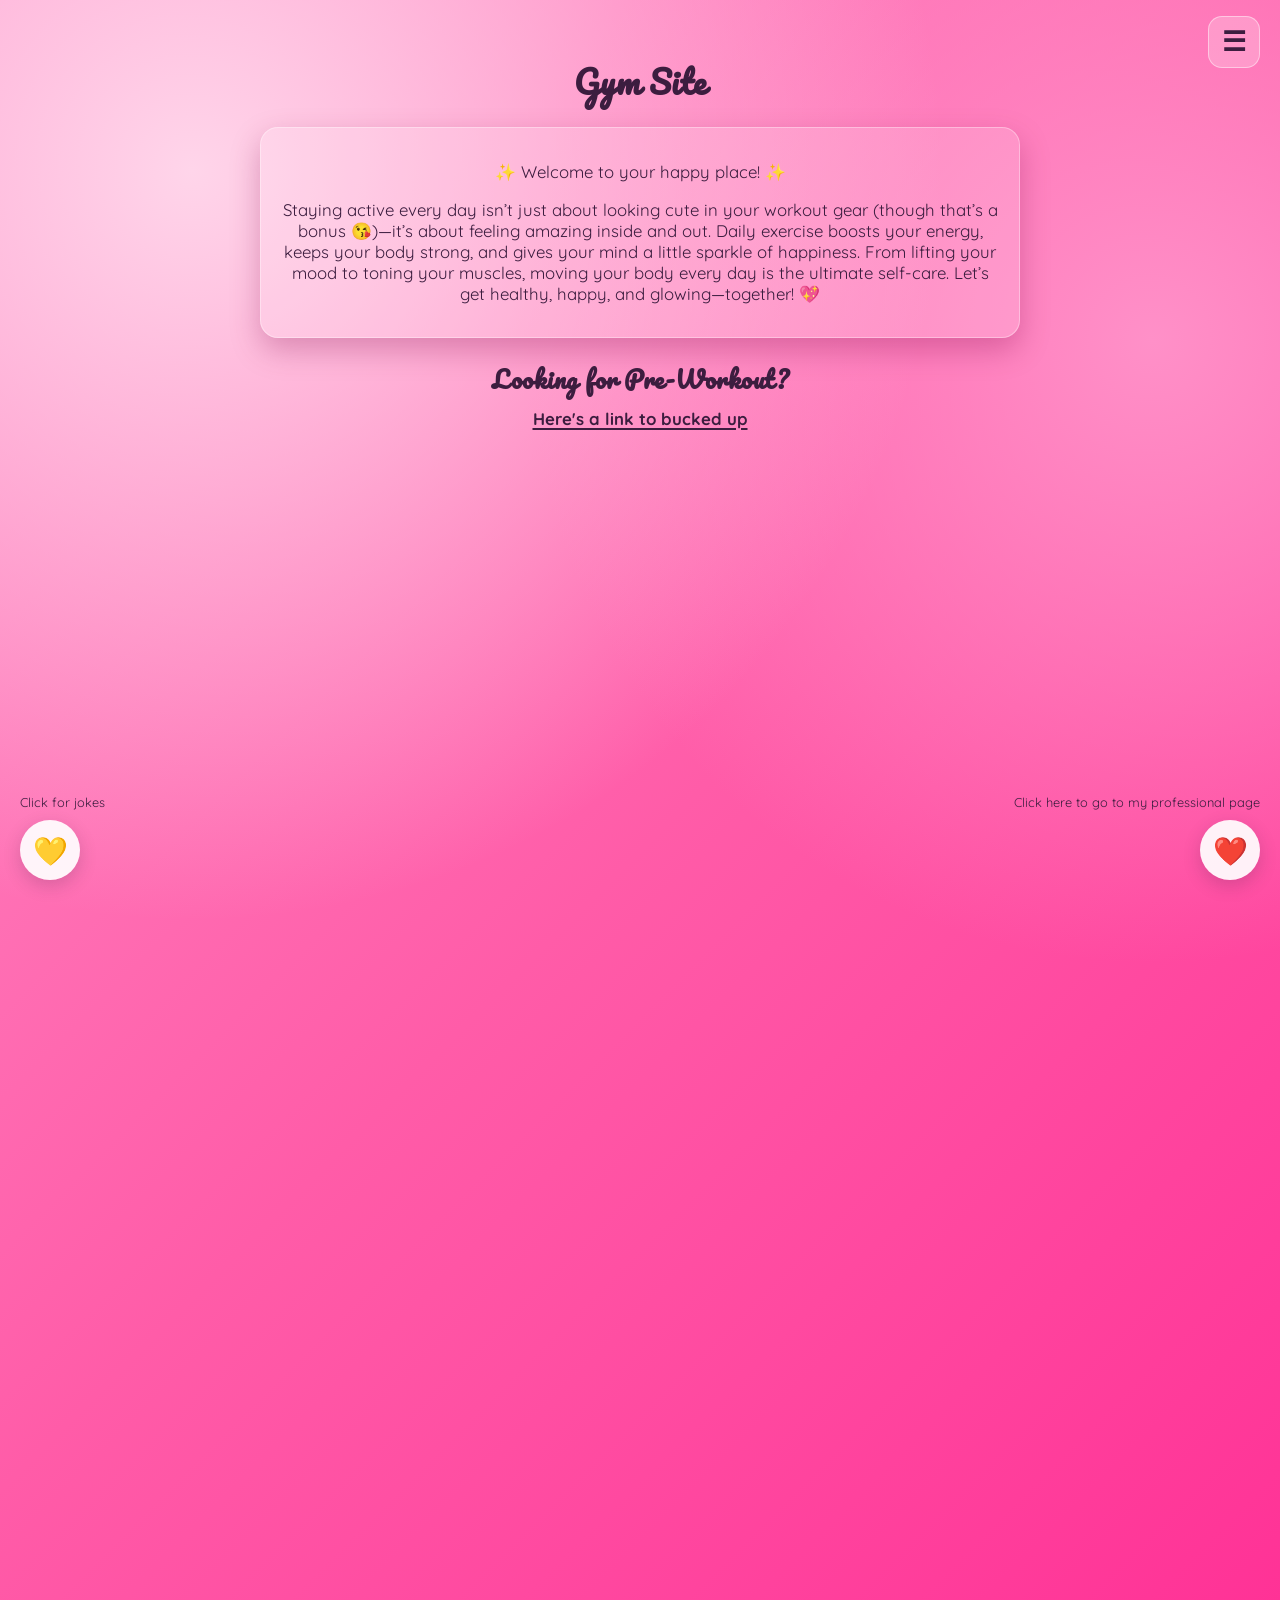
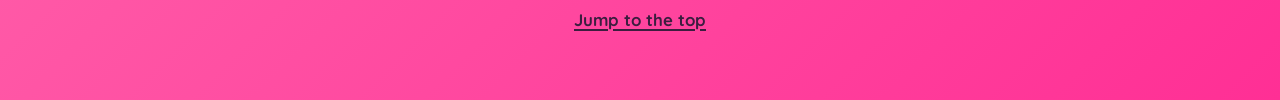
<file: Halle'sfolder/index.html>
<!DOCTYPE html>
<html lang="en">
<head>
    <meta charset="UTF-8">
    <meta name="viewport" content="width=device-width, initial-scale=1.0">
    <title>Halle's Site</title>
    <link rel="preconnect" href="https://fonts.googleapis.com">
    <link rel="preconnect" href="https://fonts.gstatic.com" crossorigin>
    <link href="https://fonts.googleapis.com/css2?family=Pacifico&family=Quicksand:wght@500;700&display=swap" rel="stylesheet">
    <style>
        :root {
            --pink-1: #ff8ec7;
            --pink-2: #ff5ca8;
            --pink-3: #ff2f95;
            --light-text: #3c1d3f;
            --soft-card: rgba(255, 255, 255, 0.14);
        }

        * {
            box-sizing: border-box;
        }

        body {
            margin: 0;
            min-height: 100vh;
            padding: 32px 20px 70px;
            font-family: "Quicksand", sans-serif;
            color: var(--light-text);
            text-align: center;
            background:
                radial-gradient(circle at 15% 10%, #ffd5ea 0%, transparent 40%),
                radial-gradient(circle at 90% 20%, #ff90c8 0%, transparent 35%),
                linear-gradient(135deg, var(--pink-1), var(--pink-2), var(--pink-3));
        }

        h1, h2 {
            margin-bottom: 8px;
            font-family: "Pacifico", cursive;
            letter-spacing: 0.5px;
        }

        p, li, a {
            font-size: 1.05rem;
        }

        ul {
            background: var(--soft-card);
            border: 1px solid rgba(255, 255, 255, 0.35);
            border-radius: 16px;
            padding: 16px 4px;
            max-width: 340px;
            backdrop-filter: blur(4px);
            list-style: none;
            padding-left: 0;
        }

        a {
            color: var(--light-text);
            font-weight: 700;
            text-decoration-thickness: 2px;
            text-underline-offset: 3px;
        }

        .intro-message {
            max-width: 760px;
            background: rgba(255, 255, 255, 0.16);
            border: 1px solid rgba(255, 255, 255, 0.35);
            border-radius: 18px;
            padding: 16px 18px;
            box-shadow: 0 12px 30px rgba(124, 0, 67, 0.28);
            margin: 18px auto 12px;
        }

        .site-tabs {
            margin: 0;
            display: flex;
            justify-content: flex-end;
            position: fixed;
            top: 16px;
            right: 20px;
            z-index: 100;
        }

        .menu-toggle {
            position: relative;
            display: inline-block;
            text-align: left;
        }

        .menu-toggle summary {
            list-style: none;
            cursor: pointer;
            display: inline-flex;
            align-items: center;
            justify-content: center;
            width: 52px;
            height: 52px;
            border-radius: 14px;
            border: 1px solid rgba(255, 255, 255, 0.45);
            background: rgba(255, 255, 255, 0.24);
            color: var(--light-text);
            font-size: 1.7rem;
            font-weight: 700;
            line-height: 1;
        }

        .menu-toggle summary::-webkit-details-marker {
            display: none;
        }

        .menu-links {
            position: absolute;
            top: 58px;
            right: 0;
            min-width: 270px;
            background: rgba(255, 255, 255, 0.26);
            border: 1px solid rgba(255, 255, 255, 0.48);
            border-radius: 14px;
            padding: 10px;
            box-shadow: 0 12px 24px rgba(90, 17, 61, 0.22);
            z-index: 20;
        }

        .menu-links a {
            display: block;
            text-decoration: none;
            color: var(--light-text);
            font-weight: 700;
            padding: 8px 10px;
            border-radius: 10px;
        }

        .menu-links a:hover {
            background: rgba(255, 255, 255, 0.35);
        }

        .menu-toggle[open] summary {
            background: rgba(255, 255, 255, 0.88);
        }

        .menu-toggle[open] .menu-links {
            background: rgba(255, 255, 255, 0.92);
            border: 1px solid rgba(255, 255, 255, 0.95);
        }

        .heart-icon {
            display: inline-flex;
            align-items: center;
            justify-content: center;
            width: 60px;
            height: 60px;
            border-radius: 50%;
            background: rgba(255, 255, 255, 0.92);
            text-decoration: none;
            font-size: 28px;
            box-shadow: 0 6px 18px rgba(60, 29, 63, 0.2);
            transition: transform 0.3s ease, box-shadow 0.3s ease;
            position: fixed;
            bottom: 20px;
            right: 20px;
            z-index: 50;
        }

        .heart-icon:hover {
            transform: scale(1.1);
            box-shadow: 0 8px 24px rgba(60, 29, 63, 0.3);
        }

        .heart-label {
            position: fixed;
            bottom: 90px;
            right: 20px;
            font-size: 0.8rem;
            color: var(--light-text);
            text-align: center;
            z-index: 50;
            white-space: nowrap;
        }

        .jokes-icon {
            display: inline-flex;
            align-items: center;
            justify-content: center;
            width: 60px;
            height: 60px;
            border-radius: 50%;
            background: rgba(255, 255, 255, 0.92);
            text-decoration: none;
            font-size: 28px;
            box-shadow: 0 6px 18px rgba(60, 29, 63, 0.2);
            transition: transform 0.3s ease, box-shadow 0.3s ease;
            position: fixed;
            bottom: 20px;
            left: 20px;
            z-index: 50;
        }

        .jokes-icon:hover {
            transform: scale(1.1);
            box-shadow: 0 8px 24px rgba(60, 29, 63, 0.3);
        }

        .jokes-label {
            position: fixed;
            bottom: 90px;
            left: 20px;
            font-size: 0.8rem;
            color: var(--light-text);
            text-align: center;
            z-index: 50;
            white-space: nowrap;
        }
    </style>
</head>
<body>
    <nav class="site-tabs">
        <details class="menu-toggle">
            <summary aria-label="Open site navigation menu">☰</summary>
            <div class="menu-links">
                <a href="index.html">Home</a>
                <a href="Html/gym-excercises.html">Gym Excercises</a>
                <a href="Html/yoga.html">Yoga</a>
                <a href="Html/pilates.html">Pilates</a>
                <a href="Html/cute-fits.html">Cute Fits</a>
                <a href="Html/gym-workout-performance.html">Gym Workout Performance</a>
                <a href="Html/abs.html">ABS</a>
            </div>
        </details>
    </nav>
    <h1 id="top">Gym Site</h1>  
    <div class="intro-message">
        <p>✨ Welcome to your happy place! ✨</p>
        <p>Staying active every day isn’t just about looking cute in your workout gear (though that’s a bonus 😘)—it’s about feeling amazing inside and out. Daily exercise boosts your energy, keeps your body strong, and gives your mind a little sparkle of happiness. From lifting your mood to toning your muscles, moving your body every day is the ultimate self-care. Let’s get healthy, happy, and glowing—together! 💖</p>
    </div>

    <h2>Looking for Pre-Workout?</h2>
    <a href="https://www.buckedup.com/?utm_medium=brandedsearch&utm_source=googlegg&utm_campaign={campaign}&utm_content=698887964347&utm_term=bucked%20up&utm_adgroup={adgroup}&utm_device=c&gad_source=1&gad_campaignid=21263608791&gbraid=0AAAAADRJ3TA3FaByp5SIoZ9CopCgRidGy&gclid=Cj0KCQjwp7jOBhDGARIsABe7C4eYGg5DM2eAwdWWeupbgQDW_vSXsNQto-YojsaIdXMjczufSThk3U4aAuCQEALw_wcB">Here's a link to bucked up</a>

    <br><br><br><br><br><br>    <br><br><br><br><br><br>
    <br><br><br><br><br><br>
    <br><br><br><br><br><br>
    <br><br><br><br><br><br>
    <br><br><br><br><br><br>
    <br><br><br><br><br><br>
    <br><br><br><br><br><br>
    <br><br><br><br><br><br>
    <br><br><br><br><br><br>

    <a href="#top" >Jump to the top</a>
    
    <div class="heart-label">Click here to go to my professional page</div>
    <a href="Html/ResumeSite.html" class="heart-icon">❤️</a>
    
    <div class="jokes-label">Click for jokes</div>
    <a href="Html/fashion.html" class="jokes-icon">💛</a>

</body>
</html>
</file>
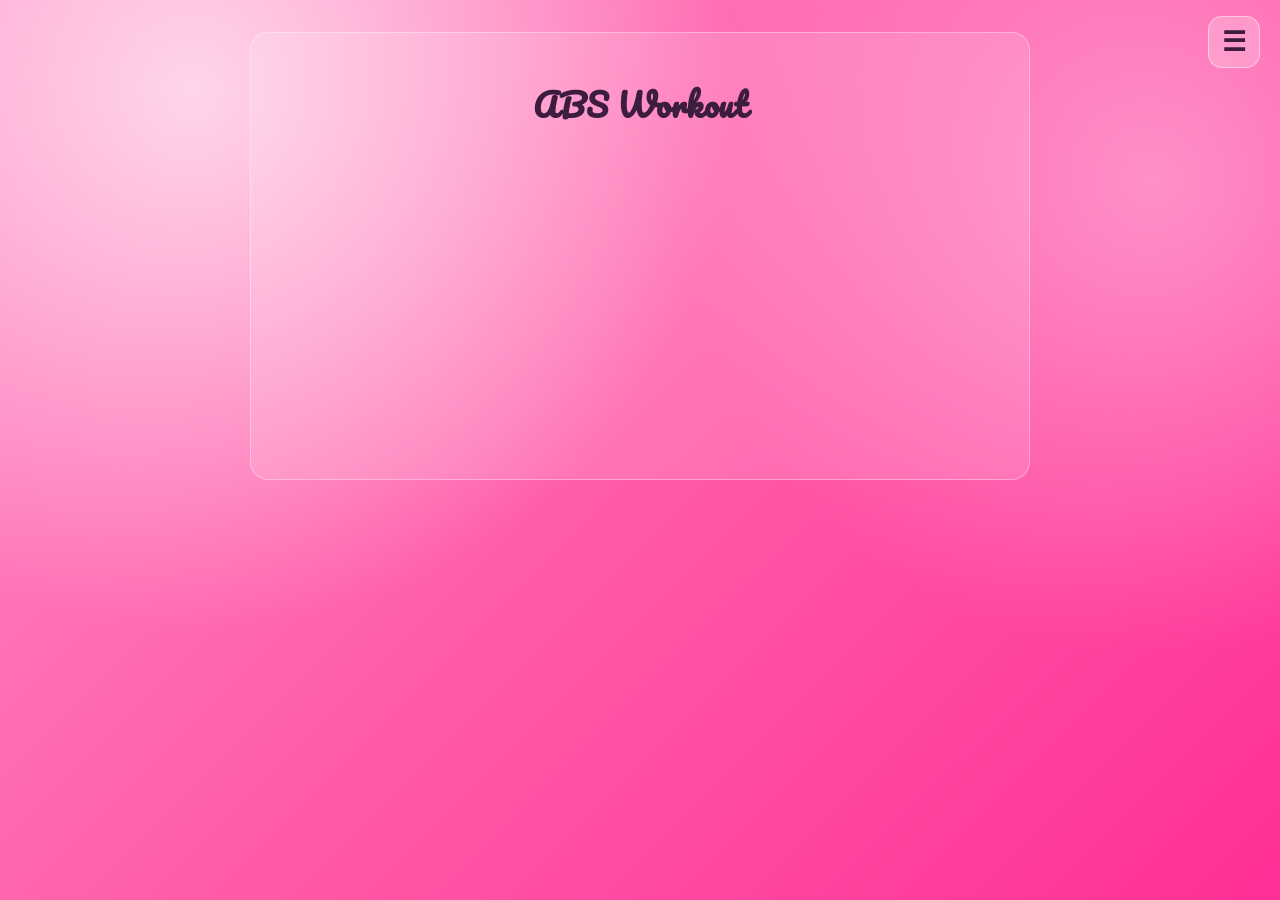
<file: Halle'sfolder/html/abs.html>
<!DOCTYPE html>
<html lang="en">
<head>
    <meta charset="UTF-8">
    <meta name="viewport" content="width=device-width, initial-scale=1.0">
    <title>ABS</title>
    <link rel="preconnect" href="https://fonts.googleapis.com">
    <link rel="preconnect" href="https://fonts.gstatic.com" crossorigin>
    <link href="https://fonts.googleapis.com/css2?family=Pacifico&family=Quicksand:wght@500;700&display=swap" rel="stylesheet">
    <style>
        :root {
            --pink-1: #ff8ec7;
            --pink-2: #ff5ca8;
            --pink-3: #ff2f95;
            --light-text: #3c1d3f;
            --soft-card: rgba(255, 255, 255, 0.14);
        }

        * {
            box-sizing: border-box;
        }

        body {
            margin: 0;
            min-height: 100vh;
            padding: 32px 20px 70px;
            font-family: "Quicksand", sans-serif;
            color: var(--light-text);
            text-align: center;
            background:
                radial-gradient(circle at 15% 10%, #ffd5ea 0%, transparent 40%),
                radial-gradient(circle at 90% 20%, #ff90c8 0%, transparent 35%),
                linear-gradient(135deg, var(--pink-1), var(--pink-2), var(--pink-3));
        }

        h1, h2 {
            margin-bottom: 8px;
            font-family: "Pacifico", cursive;
            letter-spacing: 0.5px;
        }

        h1 {
            font-size: 2rem;
        }

        h2 {
            font-size: 1.35rem;
        }

        p, a {
            font-size: 1rem;
        }

        li {
            font-size: 0.92rem;
            margin-bottom: 8px;
        }

        .site-tabs {
            margin: 0;
            display: flex;
            justify-content: flex-end;
            position: fixed;
            top: 16px;
            right: 20px;
            z-index: 100;
        }

        .menu-toggle {
            position: relative;
            display: inline-block;
            text-align: left;
        }

        .menu-toggle summary {
            list-style: none;
            cursor: pointer;
            display: inline-flex;
            align-items: center;
            justify-content: center;
            width: 52px;
            height: 52px;
            border-radius: 14px;
            border: 1px solid rgba(255, 255, 255, 0.45);
            background: rgba(255, 255, 255, 0.24);
            color: var(--light-text);
            font-size: 1.7rem;
            font-weight: 700;
            line-height: 1;
        }

        .menu-toggle summary::-webkit-details-marker {
            display: none;
        }

        .menu-links {
            position: absolute;
            top: 58px;
            right: 0;
            min-width: 270px;
            background: rgba(255, 255, 255, 0.26);
            border: 1px solid rgba(255, 255, 255, 0.48);
            border-radius: 14px;
            padding: 10px;
            box-shadow: 0 12px 24px rgba(90, 17, 61, 0.22);
            z-index: 20;
        }

        .menu-links a {
            display: block;
            text-decoration: none;
            color: var(--light-text);
            font-weight: 700;
            padding: 8px 10px;
            border-radius: 10px;
        }

        .menu-links a:hover {
            background: rgba(255, 255, 255, 0.35);
        }

        .menu-toggle[open] summary {
            background: rgba(255, 255, 255, 0.88);
        }

        .menu-toggle[open] .menu-links {
            background: rgba(255, 255, 255, 0.92);
            border: 1px solid rgba(255, 255, 255, 0.95);
        }

        .workout-section {
            max-width: 780px;
            background: var(--soft-card);
            border: 1px solid rgba(255, 255, 255, 0.35);
            border-radius: 18px;
            padding: 16px 20px;
            margin: 0 auto 14px;
            backdrop-filter: blur(4px);
        }

        ul {
            margin: 10px 0 0;
            padding-left: 0;
            list-style: none;
        }
    </style>
</head>
<body>
    <nav class="site-tabs">
        <details class="menu-toggle">
            <summary aria-label="Open site navigation menu">☰</summary>
            <div class="menu-links">
                <a href="../index.html">Home</a>
                <a href="gym-excercises.html">Gym Excercises</a>
                <a href="yoga.html">Yoga</a>
                <a href="pilates.html">Pilates</a>
                <a href="cute-fits.html">Cute Fits</a>
                <a href="gym-workout-performance.html">Gym Workout Performance</a>
                <a href="abs.html">ABS</a>
            </div>
        </details>
    </nav>

    <section class="workout-section">
        <h1>ABS Workout</h1>

        <div class="video-embed" style="margin-top:16px; display:flex; justify-content:center;">
            <iframe width="100%" style="max-width:560px;height:315px;" src="https://www.youtube.com/embed/f2HbWMSV9Go?si=IkXuq6EyPMnEHutg" title="YouTube video player" frameborder="0" allow="accelerometer; autoplay; clipboard-write; encrypted-media; gyroscope; picture-in-picture; web-share" referrerpolicy="strict-origin-when-cross-origin" allowfullscreen></iframe>
        </div>
    </section>
</body>
</html>
</file>
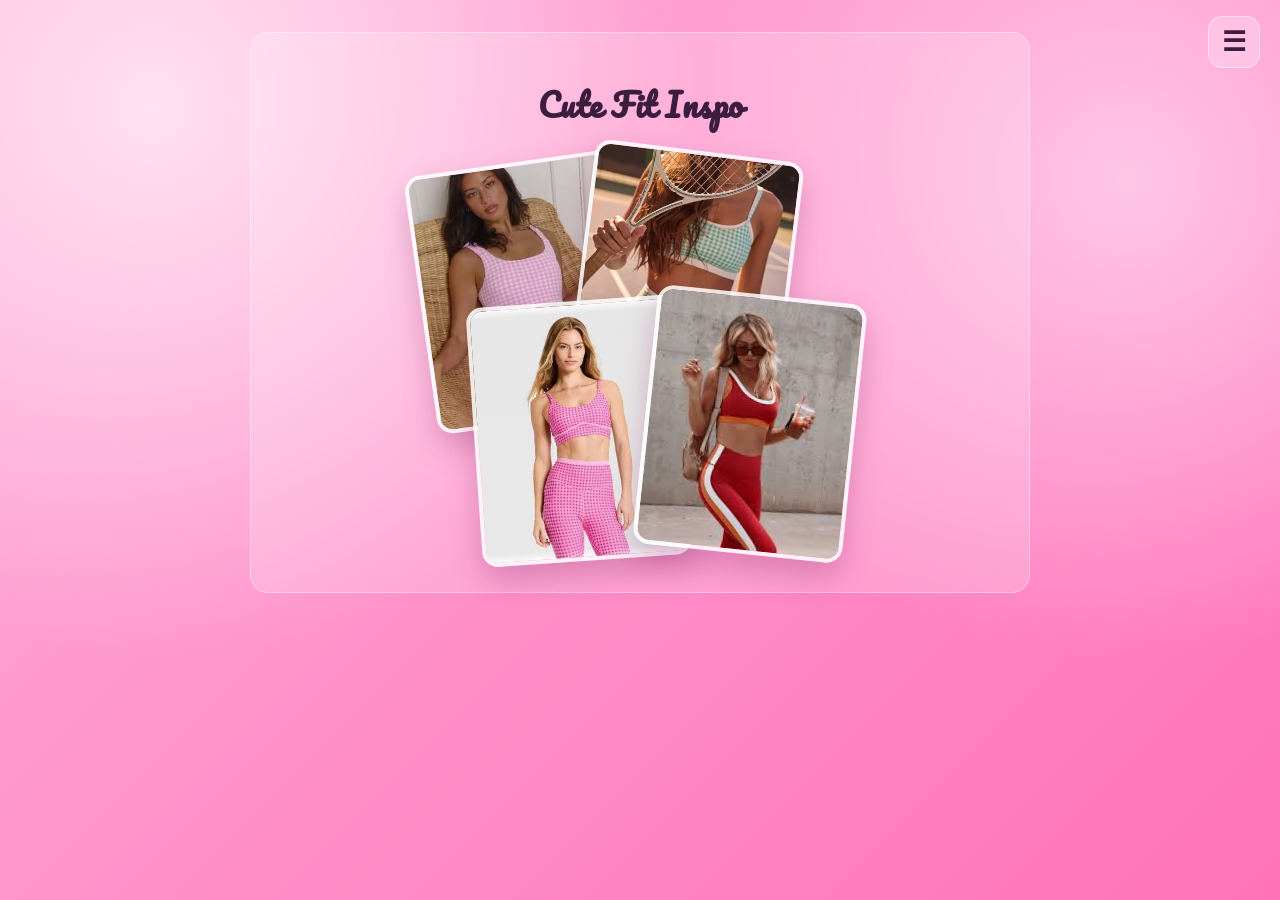
<file: Halle'sfolder/html/cute-fits.html>
<!DOCTYPE html>
<html lang="en">
<head>
    <meta charset="UTF-8">
    <meta name="viewport" content="width=device-width, initial-scale=1.0">
    <title>Cute Fits</title>
    <link rel="preconnect" href="https://fonts.googleapis.com">
    <link rel="preconnect" href="https://fonts.gstatic.com" crossorigin>
    <link href="https://fonts.googleapis.com/css2?family=Pacifico&family=Quicksand:wght@500;700&display=swap" rel="stylesheet">
    <style>
        :root {
            --pink-1: #ffb0da;
            --pink-2: #ff8fc9;
            --pink-3: #ff72ba;
            --light-text: #3c1d3f;
            --soft-card: rgba(255, 255, 255, 0.2);
        }

        * {
            box-sizing: border-box;
        }

        body {
            margin: 0;
            min-height: 100vh;
            padding: 32px 20px 70px;
            font-family: "Quicksand", sans-serif;
            color: var(--light-text);
            text-align: center;
            background:
                radial-gradient(circle at 12% 12%, #ffe1f1 0%, transparent 40%),
                radial-gradient(circle at 88% 20%, #ffc6e6 0%, transparent 36%),
                linear-gradient(135deg, var(--pink-1), var(--pink-2), var(--pink-3));
        }

        h1, h2 {
            margin-bottom: 8px;
            font-family: "Pacifico", cursive;
            letter-spacing: 0.5px;
        }

        h1 {
            font-size: 2rem;
        }

        p, a {
            font-size: 1rem;
        }

        .site-tabs {
            margin: 0;
            display: flex;
            justify-content: flex-end;
            position: fixed;
            top: 16px;
            right: 20px;
            z-index: 100;
        }

        .menu-toggle {
            position: relative;
            display: inline-block;
            text-align: left;
        }

        .menu-toggle summary {
            list-style: none;
            cursor: pointer;
            display: inline-flex;
            align-items: center;
            justify-content: center;
            width: 52px;
            height: 52px;
            border-radius: 14px;
            border: 1px solid rgba(255, 255, 255, 0.45);
            background: rgba(255, 255, 255, 0.24);
            color: var(--light-text);
            font-size: 1.7rem;
            font-weight: 700;
            line-height: 1;
        }

        .menu-toggle summary::-webkit-details-marker {
            display: none;
        }

        .menu-links {
            position: absolute;
            top: 58px;
            right: 0;
            min-width: 270px;
            background: rgba(255, 255, 255, 0.26);
            border: 1px solid rgba(255, 255, 255, 0.48);
            border-radius: 14px;
            padding: 10px;
            box-shadow: 0 12px 24px rgba(90, 17, 61, 0.22);
            z-index: 20;
        }

        .menu-links a {
            display: block;
            text-decoration: none;
            color: var(--light-text);
            font-weight: 700;
            padding: 8px 10px;
            border-radius: 10px;
        }

        .menu-links a:hover {
            background: rgba(255, 255, 255, 0.35);
        }

        .menu-toggle[open] summary {
            background: rgba(255, 255, 255, 0.88);
        }

        .menu-toggle[open] .menu-links {
            background: rgba(255, 255, 255, 0.92);
            border: 1px solid rgba(255, 255, 255, 0.95);
        }

        .content-card {
            max-width: 780px;
            background: var(--soft-card);
            border: 1px solid rgba(255, 255, 255, 0.36);
            border-radius: 18px;
            padding: 16px 20px;
            margin: 0 auto;
            backdrop-filter: blur(4px);
        }

        .fit-stack {
            position: relative;
            width: 500px;
            height: 430px;
            margin: 14px auto 0;
        }

        .fit-stack img {
            position: absolute;
            width: 210px;
            height: 260px;
            object-fit: cover;
            border-radius: 16px;
            border: 4px solid rgba(255, 255, 255, 0.85);
            box-shadow: 0 14px 30px rgba(126, 35, 95, 0.28);
            transition: transform 0.2s ease;
        }

        .fit-stack img:hover {
            transform: scale(1.03);
            z-index: 10;
        }

        .fit-1 {
            left: 30px;
            top: 16px;
            transform: rotate(-8deg);
        }

        .fit-2 {
            left: 190px;
            top: 4px;
            transform: rotate(7deg);
        }

        .fit-3 {
            left: 84px;
            top: 155px;
            transform: rotate(-4deg);
        }

        .fit-4 {
            left: 255px;
            top: 148px;
            transform: rotate(6deg);
        }

        @media (max-width: 760px) {
            .fit-stack {
                width: auto;
                height: auto;
                display: grid;
                grid-template-columns: repeat(2, minmax(120px, 1fr));
                gap: 12px;
            }

            .fit-stack img {
                position: static;
                width: 100%;
                height: 190px;
                transform: none;
            }
        }
    </style>
</head>
<body>
    <nav class="site-tabs">
        <details class="menu-toggle">
            <summary aria-label="Open site navigation menu">☰</summary>
            <div class="menu-links">
                <a href="../index.html">Home</a>
                <a href="gym-excercises.html">Gym Excercises</a>
                <a href="yoga.html">Yoga</a>
                <a href="pilates.html">Pilates</a>
                <a href="cute-fits.html">Cute Fits</a>
                <a href="gym-workout-performance.html">Gym Workout Performance</a>
                <a href="abs.html">ABS</a>
            </div>
        </details>
    </nav>

    <section class="content-card">
        <h1>Cute Fit Inspo</h1>
        <div class="fit-stack">
            <img class="fit-1" src="../assets/img/cute-fit-1.avif" alt="Green gingham tennis workout set">
            <img class="fit-2" src="../assets/img/cute-fit-2.webp" alt="Pink gingham workout set">
            <img class="fit-3" src="../assets/img/cute-fit-3.webp" alt="Red sporty striped workout look">
            <img class="fit-4" src="../assets/img/cute-fit-4.jpeg" alt="Extra cute activewear inspiration">
        </div>
    </section>
</body>
</html>
</file>
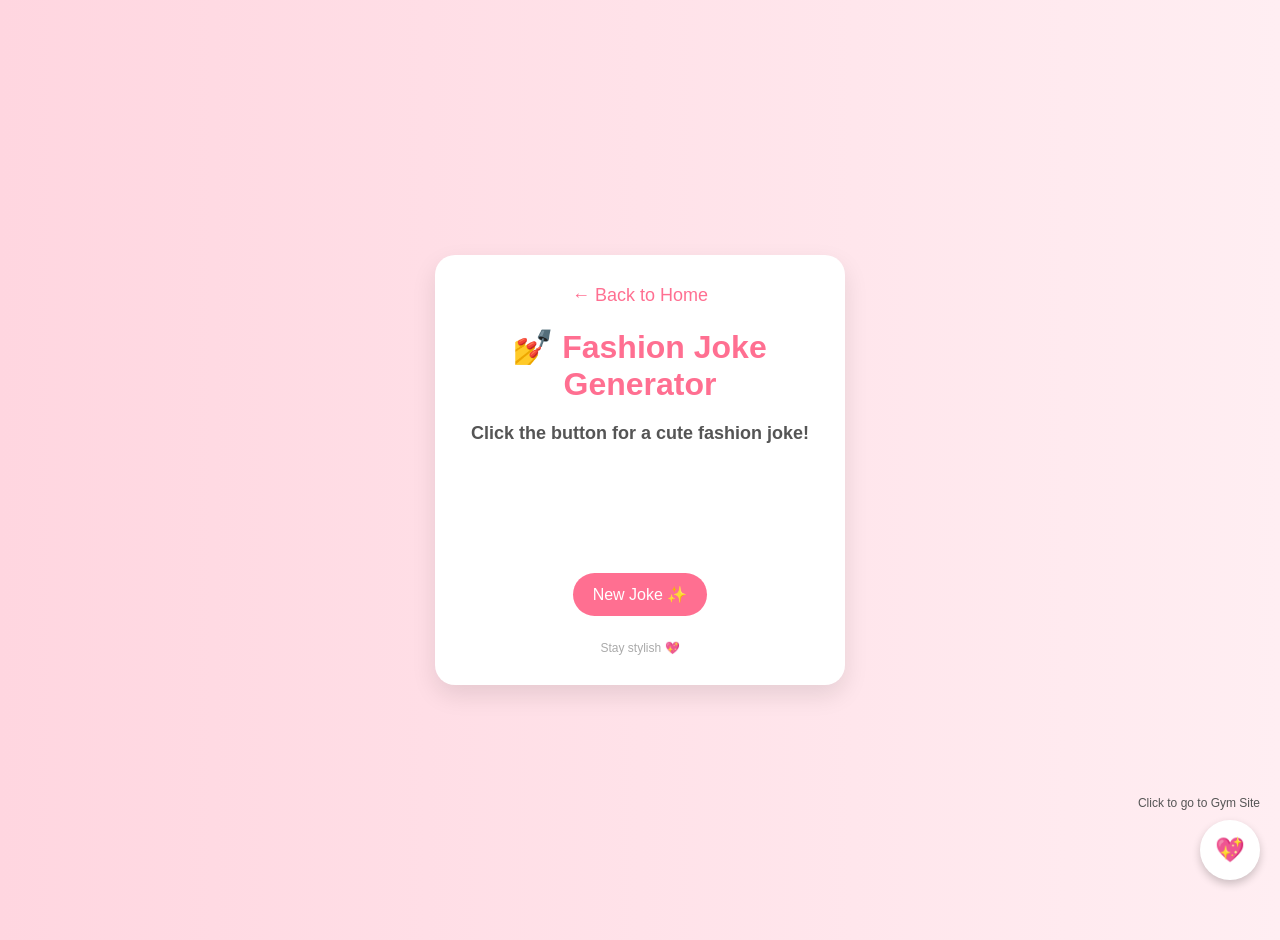
<file: Halle'sfolder/html/fashion.html>
<!DOCTYPE html>
<html lang="en">
<head>
  <meta charset="UTF-8">
  <title>Fashion Joke Generator 💅</title>
  <style>
    body {
      font-family: 'Segoe UI', sans-serif;
      background: linear-gradient(to right, #ffd6e0, #ffeef2);
      display: flex;
      justify-content: center;
      align-items: center;
      height: 100vh;
      margin: 0;
      padding: 20px;
    }

    .container {
      background: white;
      padding: 30px;
      border-radius: 20px;
      box-shadow: 0 10px 25px rgba(0,0,0,0.1);
      text-align: center;
      width: 350px;
    }

    h1 {
      color: #ff6f91;
      margin-bottom: 15px;
    }

    #setup {
      font-size: 18px;
      color: #555;
      margin: 20px 0;
      min-height: 60px;
      font-weight: 600;
    }

    #punchline {
      font-size: 18px;
      color: #ff6f91;
      margin: 20px 0;
      min-height: 40px;
      font-weight: 700;
      opacity: 0;
      transition: opacity 1s ease-in;
    }

    #punchline.show {
      opacity: 1;
    }

    button {
      background-color: #ff6f91;
      color: white;
      border: none;
      padding: 12px 20px;
      border-radius: 25px;
      cursor: pointer;
      font-size: 16px;
      transition: 0.3s;
      margin: 10px 5px;
    }

    button:hover {
      background-color: #ff4f75;
    }

    #answerBtn {
      display: none;
    }

    #answerBtn.show {
      display: inline-block;
    }

    .footer {
      margin-top: 15px;
      font-size: 12px;
      color: #aaa;
    }

    .floating-icon {
      position: fixed;
      bottom: 20px;
      right: 20px;
      width: 60px;
      height: 60px;
      background-color: white;
      border-radius: 50%;
      display: flex;
      justify-content: center;
      align-items: center;
      box-shadow: 0 4px 8px rgba(0,0,0,0.2);
      cursor: pointer;
      z-index: 1000;
      text-decoration: none;
      font-size: 24px;
    }

    .floating-icon:hover {
      transform: scale(1.1);
    }

    .floating-text {
      position: fixed;
      bottom: 90px;
      right: 20px;
      font-size: 12px;
      color: #555;
      text-align: center;
      z-index: 1000;
    }
  </style>
</head>
<body>

<div class="container">
  <a href="../index.html" style="color: #ff6f91; text-decoration: none; font-size: 18px;">← Back to Home</a>
  <h1>💅 Fashion Joke Generator</h1>
  <div id="setup">Click the button for a cute fashion joke!</div>
  <div id="punchline"></div>
  <button onclick="generateJoke()">New Joke ✨</button>
  <button id="answerBtn" onclick="revealAnswer()">Click here for answer</button>
  <div class="footer">Stay stylish 💖</div>
</div>

<div class="floating-text">Click to go to Gym Site</div>
<a href="http://127.0.0.1:5500/index.html" class="floating-icon">💖</a>

<script>
  const jokes = [
    { setup: "Why did the dress go to therapy?", punchline: "It had too many issues to zip up." },
    { setup: "What do you call a fashionable fish?", punchline: "Sofishticated." },
    { setup: "Why don't heels ever get lost?", punchline: "They always follow fashion trends." },
    { setup: "What did the handbag say to the outfit?", punchline: "'You complete me.'" },
    { setup: "Why was the sweater so calm?", punchline: "It just went with the flow-knit." },
    { setup: "Why did the girl bring extra shoes?", punchline: "In case of a fashion emergency." },
    { setup: "What's a fashionista's favorite type of math?", punchline: "Alge-bra." },
    { setup: "Why was the outfit so confident?", punchline: "It knew it slayed." },
    { setup: "Why don't clothes ever argue?", punchline: "They just hang it out." },
    { setup: "What did one accessory say to the other?", punchline: "'You're totally my style.'" }
  ];

  let currentJoke = null;

  function generateJoke() {
    const randomIndex = Math.floor(Math.random() * jokes.length);
    currentJoke = jokes[randomIndex];
    document.getElementById("setup").innerText = currentJoke.setup;
    document.getElementById("punchline").innerText = "";
    document.getElementById("punchline").classList.remove("show");
    document.getElementById("answerBtn").classList.add("show");
  }

  function revealAnswer() {
    if (currentJoke) {
      document.getElementById("punchline").innerText = currentJoke.punchline;
      setTimeout(() => {
        document.getElementById("punchline").classList.add("show");
      }, 10);
    }
  }
</script>

</body>
</html>
</file>
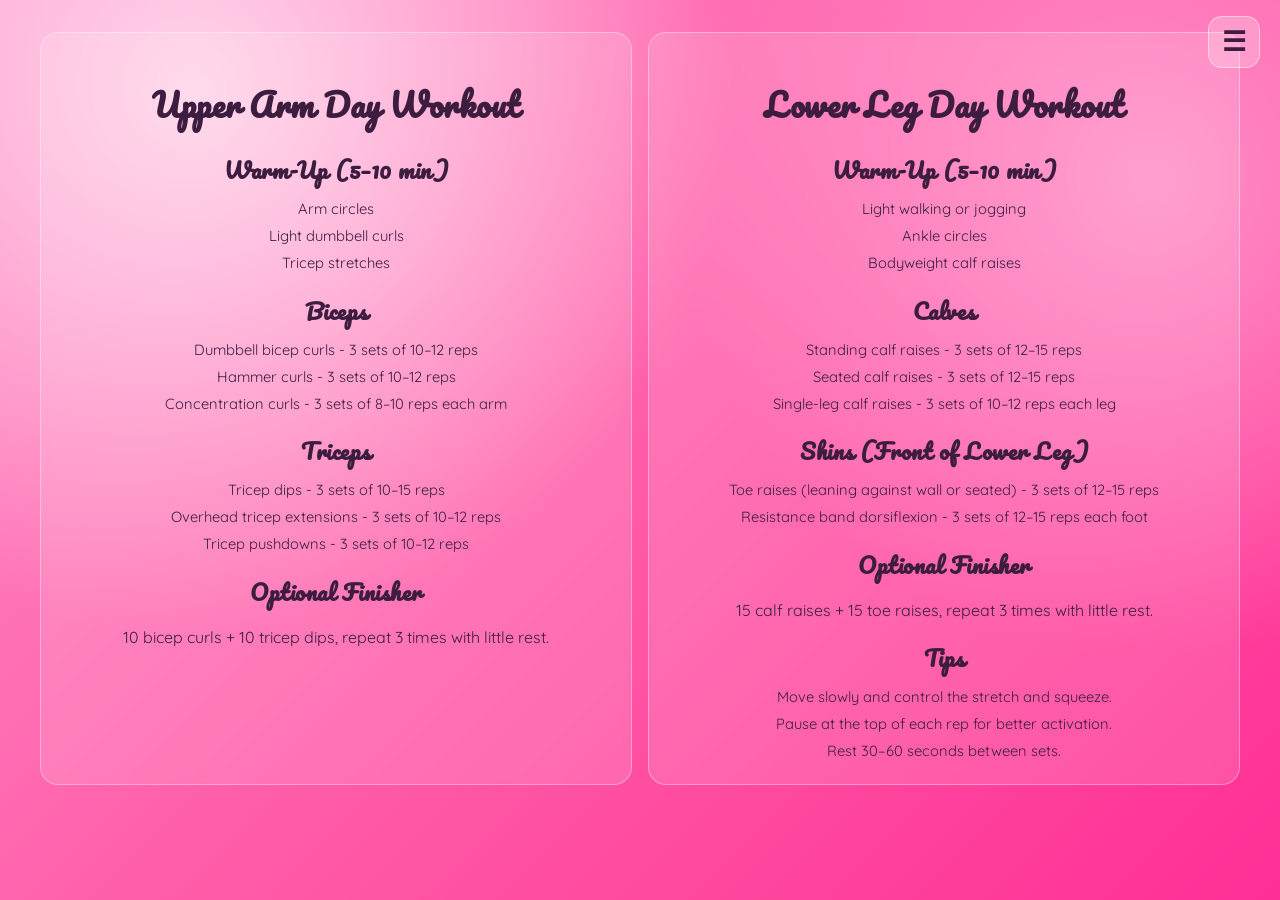
<file: Halle'sfolder/html/gym-excercises.html>
<!DOCTYPE html>
<html lang="en">
<head>
    <meta charset="UTF-8">
    <meta name="viewport" content="width=device-width, initial-scale=1.0">
    <title>Gym Excercises</title>
    <link rel="preconnect" href="https://fonts.googleapis.com">
    <link rel="preconnect" href="https://fonts.gstatic.com" crossorigin>
    <link href="https://fonts.googleapis.com/css2?family=Pacifico&family=Quicksand:wght@500;700&display=swap" rel="stylesheet">
    <style>
        :root {
            --pink-1: #ff8ec7;
            --pink-2: #ff5ca8;
            --pink-3: #ff2f95;
            --light-text: #3c1d3f;
            --soft-card: rgba(255, 255, 255, 0.14);
        }

        * {
            box-sizing: border-box;
        }

        body {
            margin: 0;
            min-height: 100vh;
            padding: 32px 20px 70px;
            font-family: "Quicksand", sans-serif;
            color: var(--light-text);
            text-align: center;
            background:
                radial-gradient(circle at 15% 10%, #ffd5ea 0%, transparent 40%),
                radial-gradient(circle at 90% 20%, #ff90c8 0%, transparent 35%),
                linear-gradient(135deg, var(--pink-1), var(--pink-2), var(--pink-3));
        }

        h1, h2 {
            margin-bottom: 8px;
            font-family: "Pacifico", cursive;
            letter-spacing: 0.5px;
        }

        h1 {
            font-size: 2rem;
        }

        h2 {
            font-size: 1.4rem;
        }

        p, a {
            font-size: 1rem;
        }

        li {
            font-size: 0.92rem;
        }

        .site-tabs {
            margin: 0;
            display: flex;
            justify-content: flex-end;
            position: fixed;
            top: 16px;
            right: 20px;
            z-index: 100;
        }

        .menu-toggle {
            position: relative;
            display: inline-block;
            text-align: left;
        }

        .menu-toggle summary {
            list-style: none;
            cursor: pointer;
            display: inline-flex;
            align-items: center;
            justify-content: center;
            width: 52px;
            height: 52px;
            border-radius: 14px;
            border: 1px solid rgba(255, 255, 255, 0.45);
            background: rgba(255, 255, 255, 0.24);
            color: var(--light-text);
            font-size: 1.7rem;
            font-weight: 700;
            line-height: 1;
        }

        .menu-toggle summary::-webkit-details-marker {
            display: none;
        }

        .menu-links {
            position: absolute;
            top: 58px;
            right: 0;
            min-width: 270px;
            background: rgba(255, 255, 255, 0.26);
            border: 1px solid rgba(255, 255, 255, 0.48);
            border-radius: 14px;
            padding: 10px;
            box-shadow: 0 12px 24px rgba(90, 17, 61, 0.22);
            z-index: 20;
        }

        .menu-links a {
            display: block;
            text-decoration: none;
            color: var(--light-text);
            font-weight: 700;
            padding: 8px 10px;
            border-radius: 10px;
        }

        .menu-links a:hover {
            background: rgba(255, 255, 255, 0.35);
        }

        .menu-toggle[open] summary {
            background: rgba(255, 255, 255, 0.88);
        }

        .menu-toggle[open] .menu-links {
            background: rgba(255, 255, 255, 0.92);
            border: 1px solid rgba(255, 255, 255, 0.95);
        }

        .workout-section {
            background: var(--soft-card);
            border: 1px solid rgba(255, 255, 255, 0.35);
            border-radius: 18px;
            padding: 16px 20px;
            margin-bottom: 14px;
            backdrop-filter: blur(4px);
        }

        .workout-grid {
            display: grid;
            grid-template-columns: repeat(2, minmax(280px, 1fr));
            gap: 16px;
            max-width: 1200px;
            margin: 0 auto;
        }

        ul {
            margin: 10px 0 0;
            padding-left: 0;
            list-style: none;
        }

        li {
            margin-bottom: 8px;
        }

        @media (max-width: 800px) {
            .workout-grid {
                grid-template-columns: 1fr;
            }
        }
    </style>
</head>
<body>
    <nav class="site-tabs">
        <details class="menu-toggle">
            <summary aria-label="Open site navigation menu">☰</summary>
            <div class="menu-links">
                <a href="../index.html">Home</a>
                <a href="gym-excercises.html">Gym Excercises</a>
                <a href="yoga.html">Yoga</a>
                <a href="pilates.html">Pilates</a>
                <a href="cute-fits.html">Cute Fits</a>
                <a href="gym-workout-performance.html">Gym Workout Performance</a>
                <a href="abs.html">ABS</a>
            </div>
        </details>
    </nav>

    <div class="workout-grid">
        <section class="workout-section">
            <h1>Upper Arm Day Workout</h1>

            <h2>Warm-Up (5–10 min)</h2>
            <ul>
                <li>Arm circles</li>
                <li>Light dumbbell curls</li>
                <li>Tricep stretches</li>
            </ul>

            <h2>Biceps</h2>
            <ul>
                <li>Dumbbell bicep curls - 3 sets of 10–12 reps</li>
                <li>Hammer curls - 3 sets of 10–12 reps</li>
                <li>Concentration curls - 3 sets of 8–10 reps each arm</li>
            </ul>

            <h2>Triceps</h2>
            <ul>
                <li>Tricep dips - 3 sets of 10–15 reps</li>
                <li>Overhead tricep extensions - 3 sets of 10–12 reps</li>
                <li>Tricep pushdowns - 3 sets of 10–12 reps</li>
            </ul>

            <h2>Optional Finisher</h2>
            <p>10 bicep curls + 10 tricep dips, repeat 3 times with little rest.</p>
        </section>

        <section class="workout-section">
            <h1>Lower Leg Day Workout</h1>

            <h2>Warm-Up (5–10 min)</h2>
            <ul>
                <li>Light walking or jogging</li>
                <li>Ankle circles</li>
                <li>Bodyweight calf raises</li>
            </ul>

            <h2>Calves</h2>
            <ul>
                <li>Standing calf raises - 3 sets of 12–15 reps</li>
                <li>Seated calf raises - 3 sets of 12–15 reps</li>
                <li>Single-leg calf raises - 3 sets of 10–12 reps each leg</li>
            </ul>

            <h2>Shins (Front of Lower Leg)</h2>
            <ul>
                <li>Toe raises (leaning against wall or seated) - 3 sets of 12–15 reps</li>
                <li>Resistance band dorsiflexion - 3 sets of 12–15 reps each foot</li>
            </ul>

            <h2>Optional Finisher</h2>
            <p>15 calf raises + 15 toe raises, repeat 3 times with little rest.</p>

            <h2>Tips</h2>
            <ul>
                <li>Move slowly and control the stretch and squeeze.</li>
                <li>Pause at the top of each rep for better activation.</li>
                <li>Rest 30–60 seconds between sets.</li>
            </ul>
        </section>
    </div>
</body>
</html>
</file>
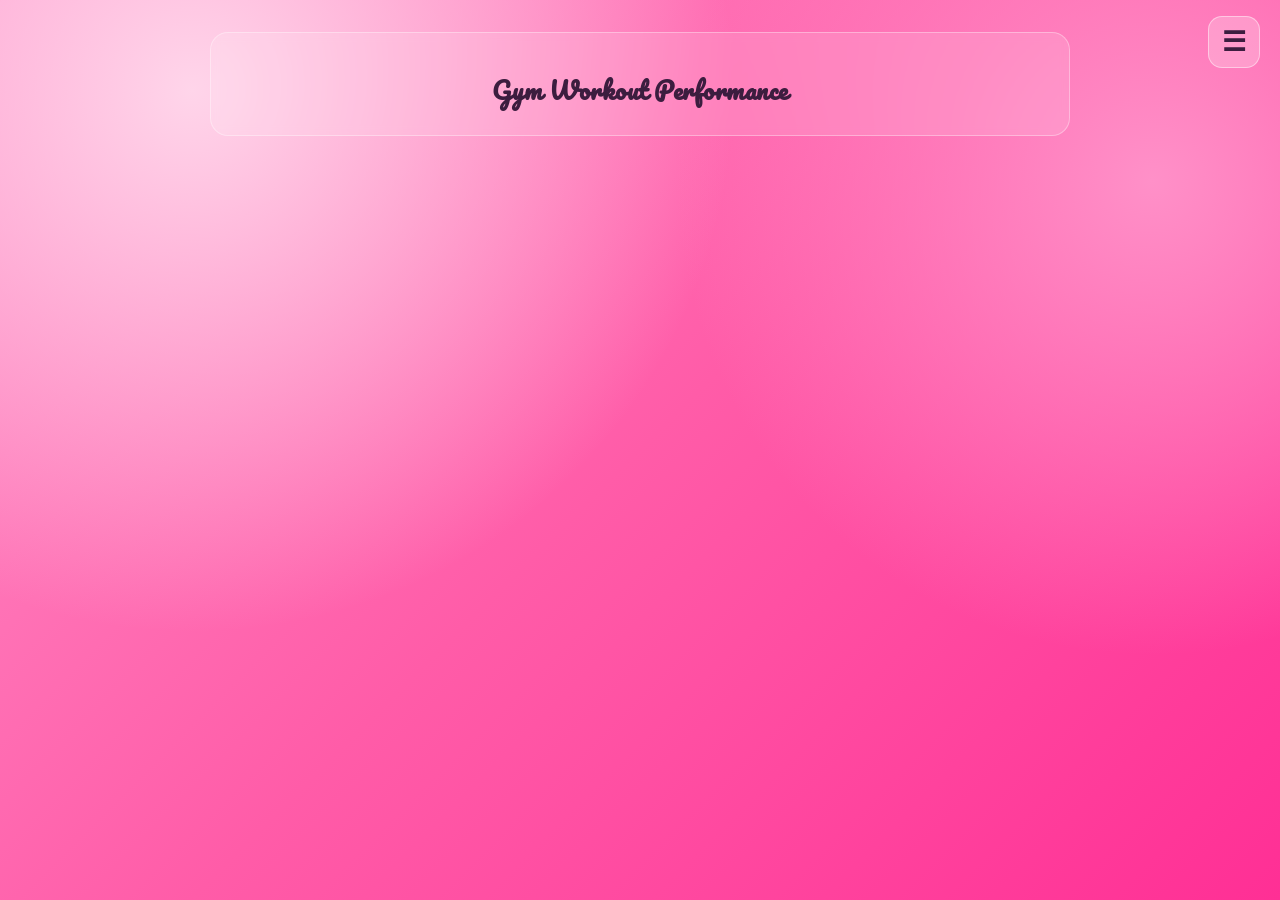
<file: Halle'sfolder/html/gym-workout-performance.html>
<!DOCTYPE html>
<html lang="en">
<head>
    <meta charset="UTF-8">
    <meta name="viewport" content="width=device-width, initial-scale=1.0">
    <title>Gym Workout Performance</title>
    <link rel="preconnect" href="https://fonts.googleapis.com">
    <link rel="preconnect" href="https://fonts.gstatic.com" crossorigin>
    <link href="https://fonts.googleapis.com/css2?family=Pacifico&family=Quicksand:wght@500;700&display=swap" rel="stylesheet">
    <style>
        :root {
            --pink-1: #ff8ec7;
            --pink-2: #ff5ca8;
            --pink-3: #ff2f95;
            --light-text: #3c1d3f;
            --soft-card: rgba(255, 255, 255, 0.14);
        }

        * {
            box-sizing: border-box;
        }

        body {
            margin: 0;
            min-height: 100vh;
            padding: 32px 20px 70px;
            font-family: "Quicksand", sans-serif;
            color: var(--light-text);
            text-align: center;
            background:
                radial-gradient(circle at 15% 10%, #ffd5ea 0%, transparent 40%),
                radial-gradient(circle at 90% 20%, #ff90c8 0%, transparent 35%),
                linear-gradient(135deg, var(--pink-1), var(--pink-2), var(--pink-3));
        }

        h1, h2 {
            margin-bottom: 8px;
            font-family: "Pacifico", cursive;
            letter-spacing: 0.5px;
        }

        .site-tabs {
            margin: 0;
            display: flex;
            justify-content: flex-end;
            position: fixed;
            top: 16px;
            right: 20px;
            z-index: 100;
        }

        .menu-toggle {
            position: relative;
            display: inline-block;
            text-align: left;
        }

        .menu-toggle summary {
            list-style: none;
            cursor: pointer;
            display: inline-flex;
            align-items: center;
            justify-content: center;
            width: 52px;
            height: 52px;
            border-radius: 14px;
            border: 1px solid rgba(255, 255, 255, 0.45);
            background: rgba(255, 255, 255, 0.24);
            color: var(--light-text);
            font-size: 1.7rem;
            font-weight: 700;
            line-height: 1;
        }

        .menu-toggle summary::-webkit-details-marker {
            display: none;
        }

        .menu-links {
            position: absolute;
            top: 58px;
            right: 0;
            min-width: 270px;
            background: rgba(255, 255, 255, 0.26);
            border: 1px solid rgba(255, 255, 255, 0.48);
            border-radius: 14px;
            padding: 10px;
            box-shadow: 0 12px 24px rgba(90, 17, 61, 0.22);
            z-index: 20;
        }

        .menu-links a {
            display: block;
            text-decoration: none;
            color: var(--light-text);
            font-weight: 700;
            padding: 8px 10px;
            border-radius: 10px;
        }

        .menu-links a:hover {
            background: rgba(255, 255, 255, 0.35);
        }

        .menu-toggle[open] summary {
            background: rgba(255, 255, 255, 0.88);
        }

        .menu-toggle[open] .menu-links {
            background: rgba(255, 255, 255, 0.92);
            border: 1px solid rgba(255, 255, 255, 0.95);
        }

        .dashboard-wrap {
            max-width: 860px;
            background: var(--soft-card);
            border: 1px solid rgba(255, 255, 255, 0.35);
            border-radius: 18px;
            padding: 16px 18px;
            margin: 0 auto;
            backdrop-filter: blur(4px);
        }
    </style>
</head>
<body>
    <nav class="site-tabs">
        <details class="menu-toggle">
            <summary aria-label="Open site navigation menu">☰</summary>
            <div class="menu-links">
                <a href="../index.html">Home</a>
                <a href="gym-excercises.html">Gym Excercises</a>
                <a href="yoga.html">Yoga</a>
                <a href="pilates.html">Pilates</a>
                <a href="cute-fits.html">Cute Fits</a>
                <a href="gym-workout-performance.html">Gym Workout Performance</a>
                <a href="abs.html">ABS</a>
            </div>
        </details>
    </nav>

    <section class="dashboard-wrap">
        <h1>Gym Workout Performance</h1>
        <div class='tableauPlaceholder' id='viz1775763473137' style='position: relative'>
            <noscript><a href='#'><img alt='Executive Dashboard ' src='https:&#47;&#47;public.tableau.com&#47;static&#47;images&#47;Gy&#47;GymWorkoutPerformanceDashboard&#47;ExecutiveDashboard&#47;1_rss.png' style='border: none' /></a></noscript>
            <object class='tableauViz' style='display:none;'>
                <param name='host_url' value='https%3A%2F%2Fpublic.tableau.com%2F' />
                <param name='embed_code_version' value='3' />
                <param name='site_root' value='' />
                <param name='name' value='GymWorkoutPerformanceDashboard&#47;ExecutiveDashboard' />
                <param name='tabs' value='no' />
                <param name='toolbar' value='yes' />
                <param name='static_image' value='https:&#47;&#47;public.tableau.com&#47;static&#47;images&#47;Gy&#47;GymWorkoutPerformanceDashboard&#47;ExecutiveDashboard&#47;1.png' />
                <param name='animate_transition' value='yes' />
                <param name='display_static_image' value='yes' />
                <param name='display_spinner' value='yes' />
                <param name='display_overlay' value='yes' />
                <param name='display_count' value='yes' />
                <param name='language' value='en-US' />
            </object>
        </div>
    </section>

    <script type='text/javascript'>
        var divElement = document.getElementById('viz1775763473137');
        var vizElement = divElement.getElementsByTagName('object')[0];
        if (divElement.offsetWidth > 800) {
            vizElement.style.minWidth = '420px';
            vizElement.style.maxWidth = '650px';
            vizElement.style.width = '100%';
            vizElement.style.minHeight = '587px';
            vizElement.style.maxHeight = '887px';
            vizElement.style.height = (divElement.offsetWidth * 0.75) + 'px';
        } else if (divElement.offsetWidth > 500) {
            vizElement.style.minWidth = '420px';
            vizElement.style.maxWidth = '650px';
            vizElement.style.width = '100%';
            vizElement.style.minHeight = '587px';
            vizElement.style.maxHeight = '887px';
            vizElement.style.height = (divElement.offsetWidth * 0.75) + 'px';
        } else {
            vizElement.style.width = '100%';
            vizElement.style.height = '977px';
        }
        var scriptElement = document.createElement('script');
        scriptElement.src = 'https://public.tableau.com/javascripts/api/viz_v1.js';
        vizElement.parentNode.insertBefore(scriptElement, vizElement);
    </script>
</body>
</html>
</file>
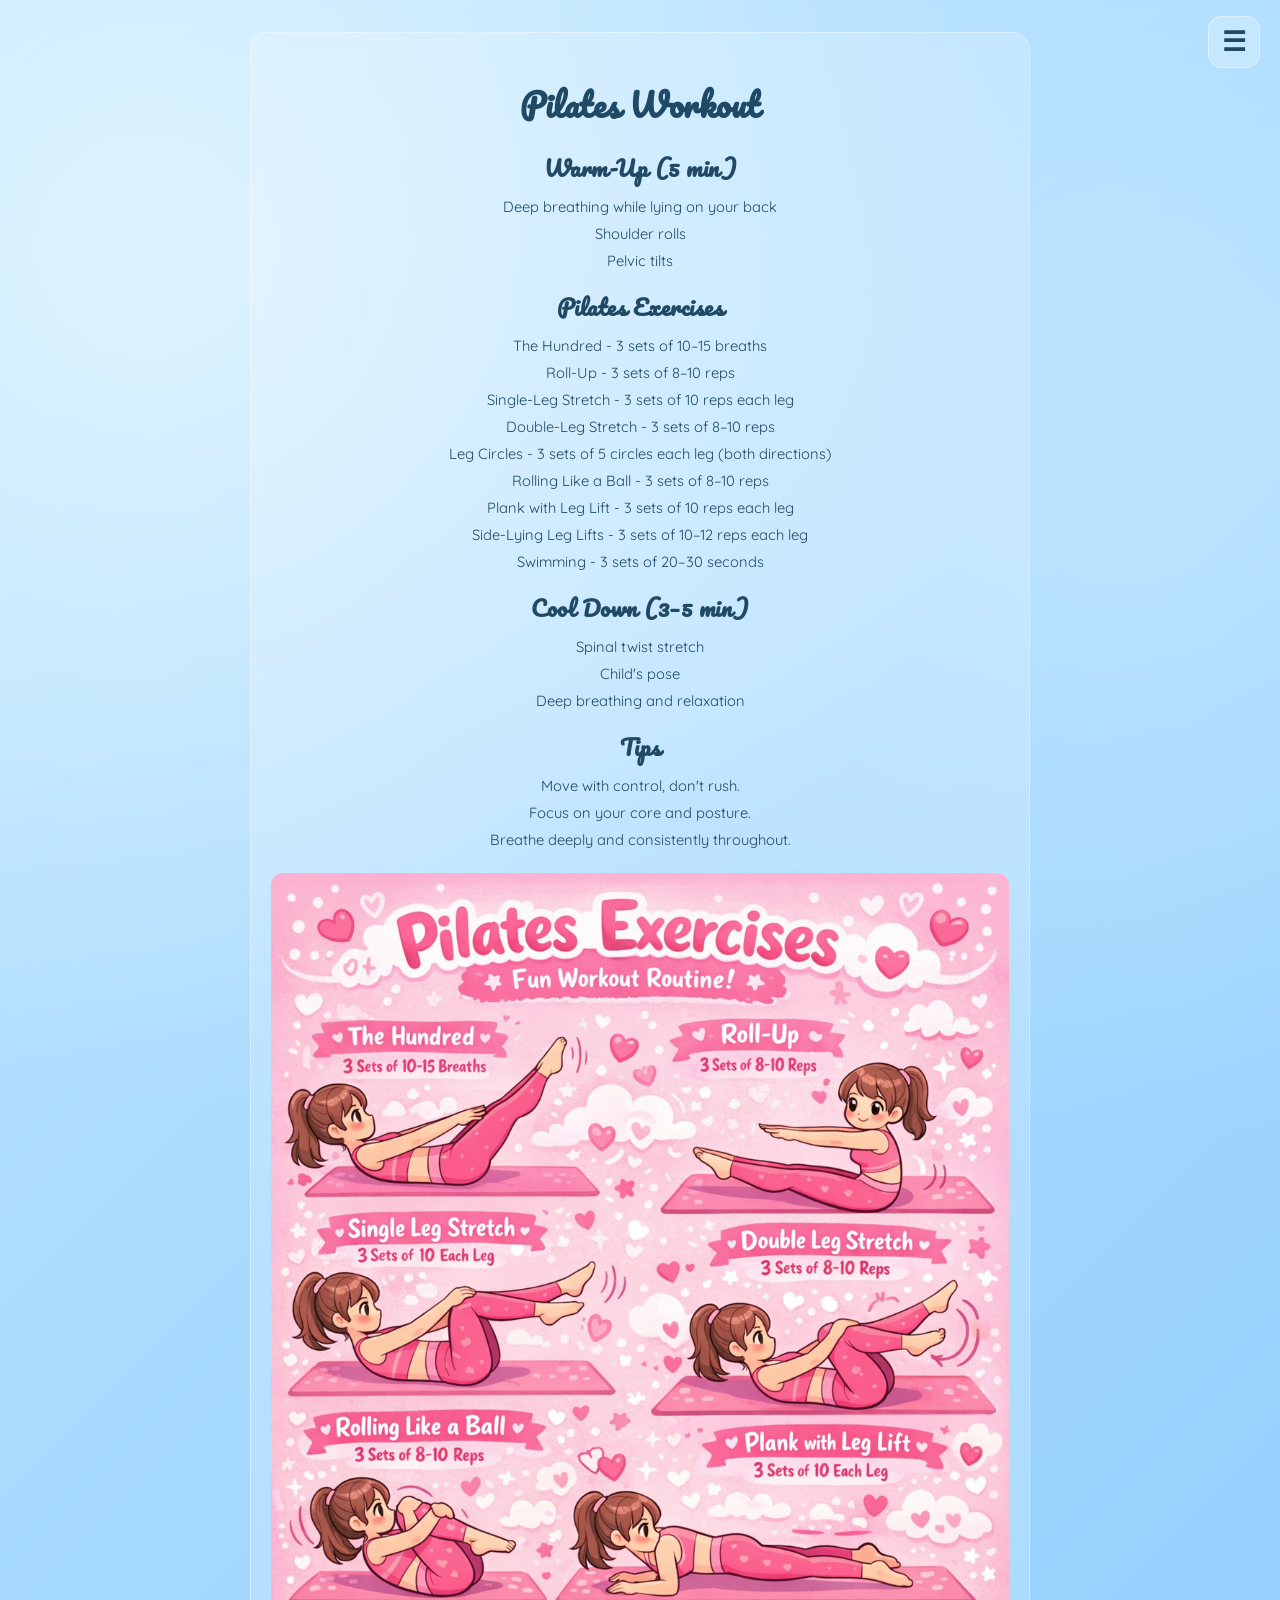
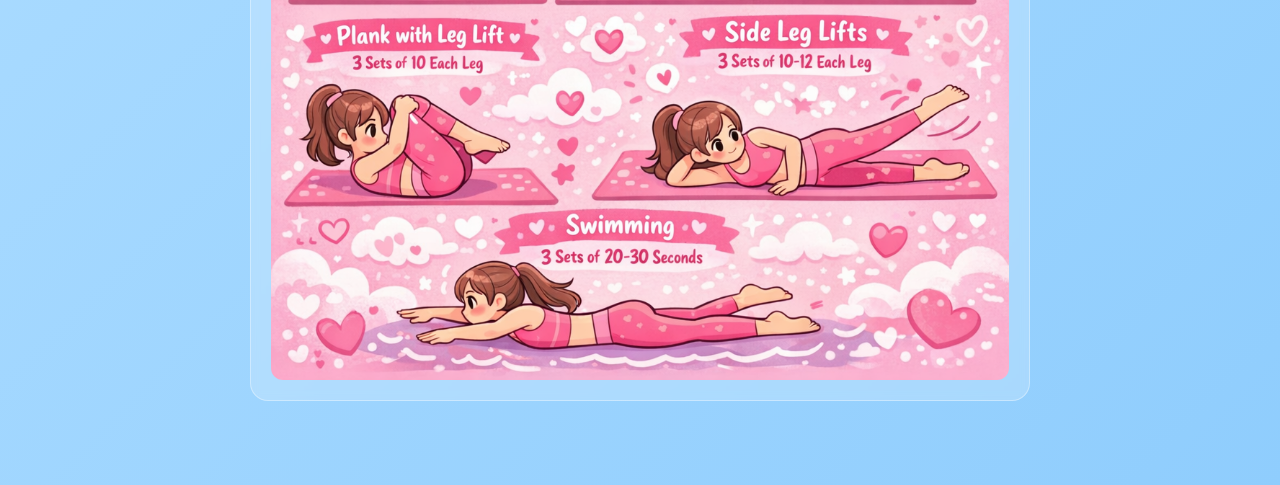
<file: Halle'sfolder/html/pilates.html>
<!DOCTYPE html>
<html lang="en">
<head>
    <meta charset="UTF-8">
    <meta name="viewport" content="width=device-width, initial-scale=1.0">
    <title>Pilates</title>
    <link rel="preconnect" href="https://fonts.googleapis.com">
    <link rel="preconnect" href="https://fonts.gstatic.com" crossorigin>
    <link href="https://fonts.googleapis.com/css2?family=Pacifico&family=Quicksand:wght@500;700&display=swap" rel="stylesheet">
    <style>
        :root {
            --blue-1: #bfe6ff;
            --blue-2: #a6d9ff;
            --blue-3: #8fcdfd;
            --light-text: #1f4964;
            --soft-card: rgba(255, 255, 255, 0.2);
        }

        * {
            box-sizing: border-box;
        }

        body {
            margin: 0;
            min-height: 100vh;
            padding: 32px 20px 70px;
            font-family: "Quicksand", sans-serif;
            color: var(--light-text);
            text-align: center;
            background:
                radial-gradient(circle at 12% 12%, #def3ff 0%, transparent 40%),
                radial-gradient(circle at 88% 20%, #bde4ff 0%, transparent 36%),
                linear-gradient(135deg, var(--blue-1), var(--blue-2), var(--blue-3));
        }

        h1, h2 {
            margin-bottom: 8px;
            font-family: "Pacifico", cursive;
            letter-spacing: 0.5px;
        }

        h1 {
            font-size: 2rem;
        }

        h2 {
            font-size: 1.35rem;
        }

        p, a {
            font-size: 1rem;
        }

        li {
            font-size: 0.92rem;
            margin-bottom: 8px;
        }

        .site-tabs {
            margin: 0;
            display: flex;
            justify-content: flex-end;
            position: fixed;
            top: 16px;
            right: 20px;
            z-index: 100;
        }

        .menu-toggle {
            position: relative;
            display: inline-block;
            text-align: left;
        }

        .menu-toggle summary {
            list-style: none;
            cursor: pointer;
            display: inline-flex;
            align-items: center;
            justify-content: center;
            width: 52px;
            height: 52px;
            border-radius: 14px;
            border: 1px solid rgba(255, 255, 255, 0.45);
            background: rgba(255, 255, 255, 0.24);
            color: var(--light-text);
            font-size: 1.7rem;
            font-weight: 700;
            line-height: 1;
        }

        .menu-toggle summary::-webkit-details-marker {
            display: none;
        }

        .menu-links {
            position: absolute;
            top: 58px;
            right: 0;
            min-width: 270px;
            background: rgba(255, 255, 255, 0.26);
            border: 1px solid rgba(255, 255, 255, 0.48);
            border-radius: 14px;
            padding: 10px;
            box-shadow: 0 12px 24px rgba(90, 17, 61, 0.22);
            z-index: 20;
        }

        .menu-links a {
            display: block;
            text-decoration: none;
            color: var(--light-text);
            font-weight: 700;
            padding: 8px 10px;
            border-radius: 10px;
        }

        .menu-links a:hover {
            background: rgba(255, 255, 255, 0.35);
        }

        .menu-toggle[open] summary {
            background: rgba(255, 255, 255, 0.88);
        }

        .menu-toggle[open] .menu-links {
            background: rgba(255, 255, 255, 0.92);
            border: 1px solid rgba(255, 255, 255, 0.95);
        }

        .workout-section {
            max-width: 780px;
            background: var(--soft-card);
            border: 1px solid rgba(255, 255, 255, 0.36);
            border-radius: 18px;
            padding: 16px 20px;
            margin: 0 auto 14px;
            backdrop-filter: blur(4px);
        }

        .workout-image img {
            max-width: 100%;
            height: auto;
            border-radius: 12px;
            margin-top: 16px;
        }

        ul {
            margin: 10px 0 0;
            padding-left: 0;
            list-style: none;
        }
    </style>
</head>
<body>
    <nav class="site-tabs">
        <details class="menu-toggle">
            <summary aria-label="Open site navigation menu">☰</summary>
            <div class="menu-links">
                <a href="../index.html">Home</a>
                <a href="gym-excercises.html">Gym Excercises</a>
                <a href="yoga.html">Yoga</a>
                <a href="pilates.html">Pilates</a>
                <a href="cute-fits.html">Cute Fits</a>
                <a href="gym-workout-performance.html">Gym Workout Performance</a>
                <a href="abs.html">ABS</a>
            </div>
        </details>
    </nav>

    <section class="workout-section">
        <h1>Pilates Workout</h1>

        <h2>Warm-Up (5 min)</h2>
        <ul>
            <li>Deep breathing while lying on your back</li>
            <li>Shoulder rolls</li>
            <li>Pelvic tilts</li>
        </ul>

        <h2>Pilates Exercises</h2>
        <ul>
            <li>The Hundred - 3 sets of 10–15 breaths</li>
            <li>Roll-Up - 3 sets of 8–10 reps</li>
            <li>Single-Leg Stretch - 3 sets of 10 reps each leg</li>
            <li>Double-Leg Stretch - 3 sets of 8–10 reps</li>
            <li>Leg Circles - 3 sets of 5 circles each leg (both directions)</li>
            <li>Rolling Like a Ball - 3 sets of 8–10 reps</li>
            <li>Plank with Leg Lift - 3 sets of 10 reps each leg</li>
            <li>Side-Lying Leg Lifts - 3 sets of 10–12 reps each leg</li>
            <li>Swimming - 3 sets of 20–30 seconds</li>
        </ul>

        <h2>Cool Down (3–5 min)</h2>
        <ul>
            <li>Spinal twist stretch</li>
            <li>Child's pose</li>
            <li>Deep breathing and relaxation</li>
        </ul>

        <h2>Tips</h2>
        <ul>
            <li>Move with control, don't rush.</li>
            <li>Focus on your core and posture.</li>
            <li>Breathe deeply and consistently throughout.</li>
        </ul>

        <div class="workout-image">
            <img src="../assets/img/ChatGPT Image Apr 7, 2026, 01_45_26 PM.png" alt="Pilates Exercises">
        </div>
    </section>
</body>
</html>
</file>
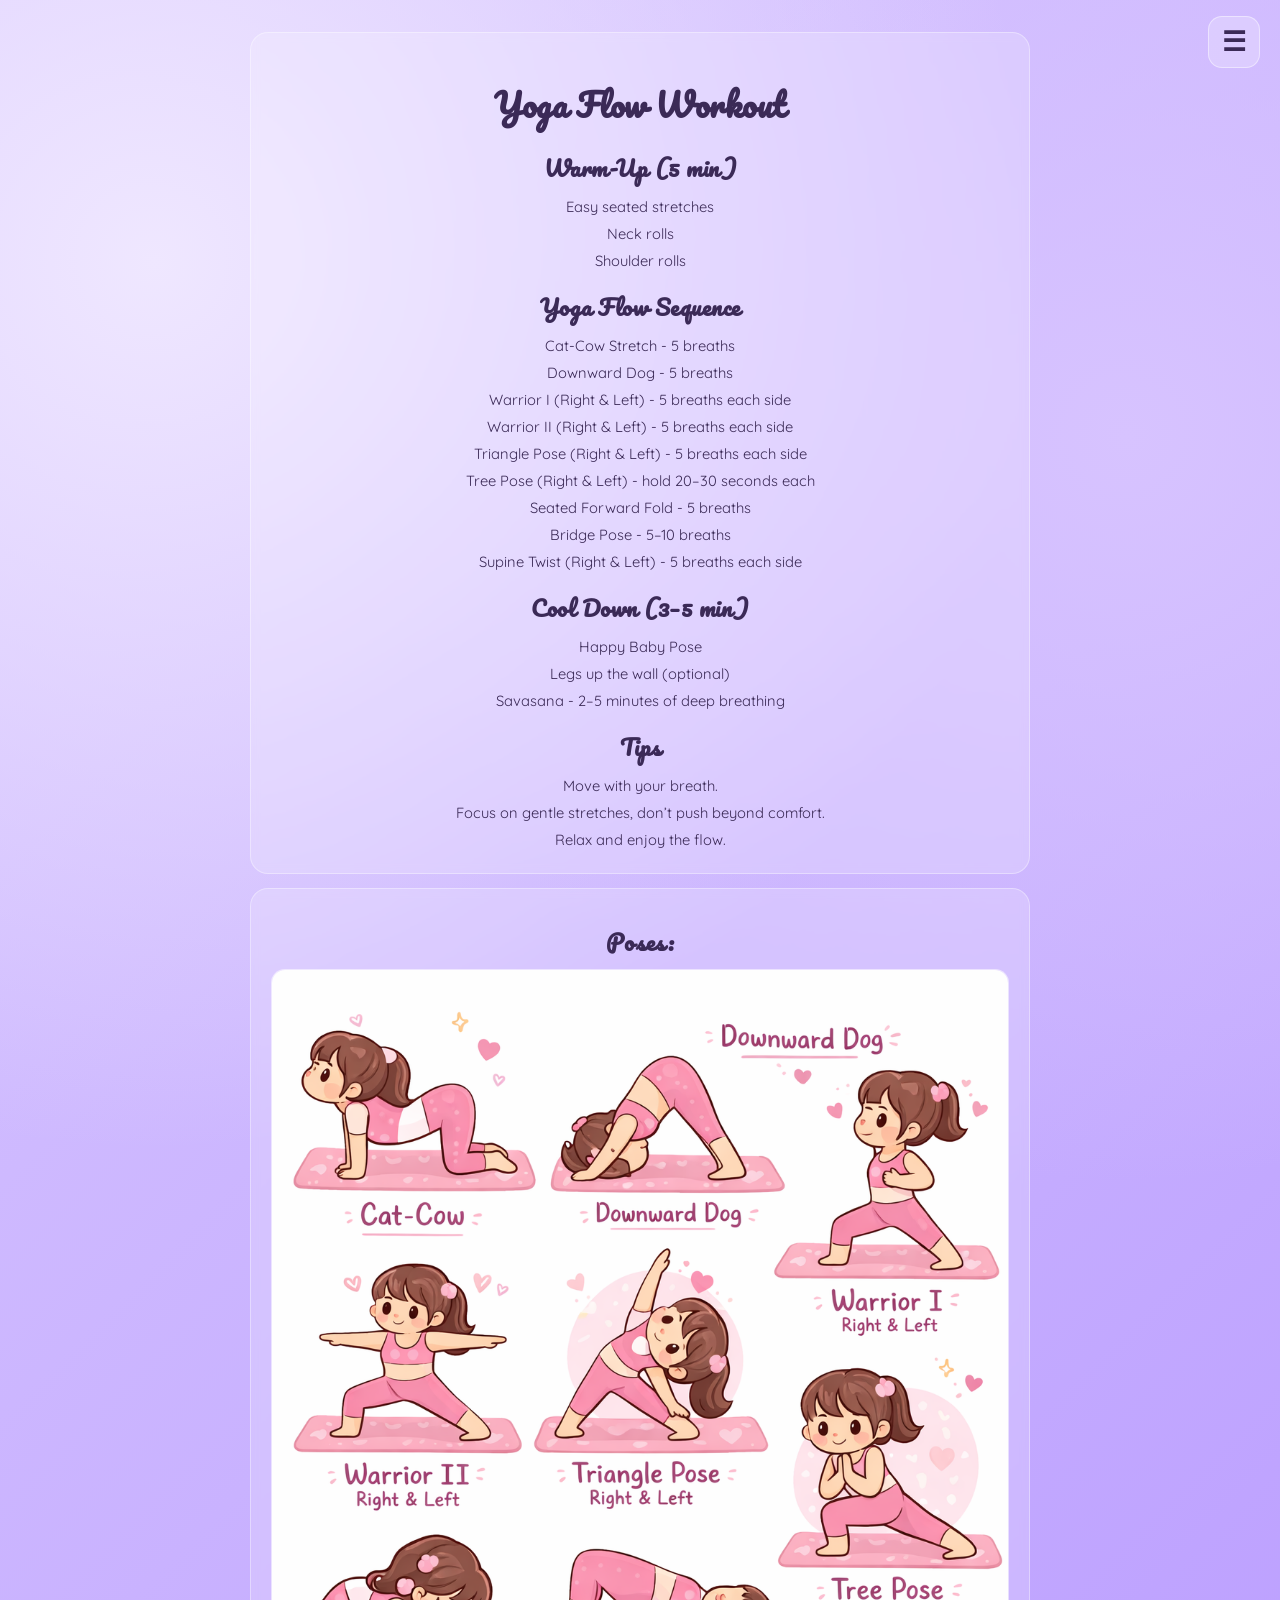
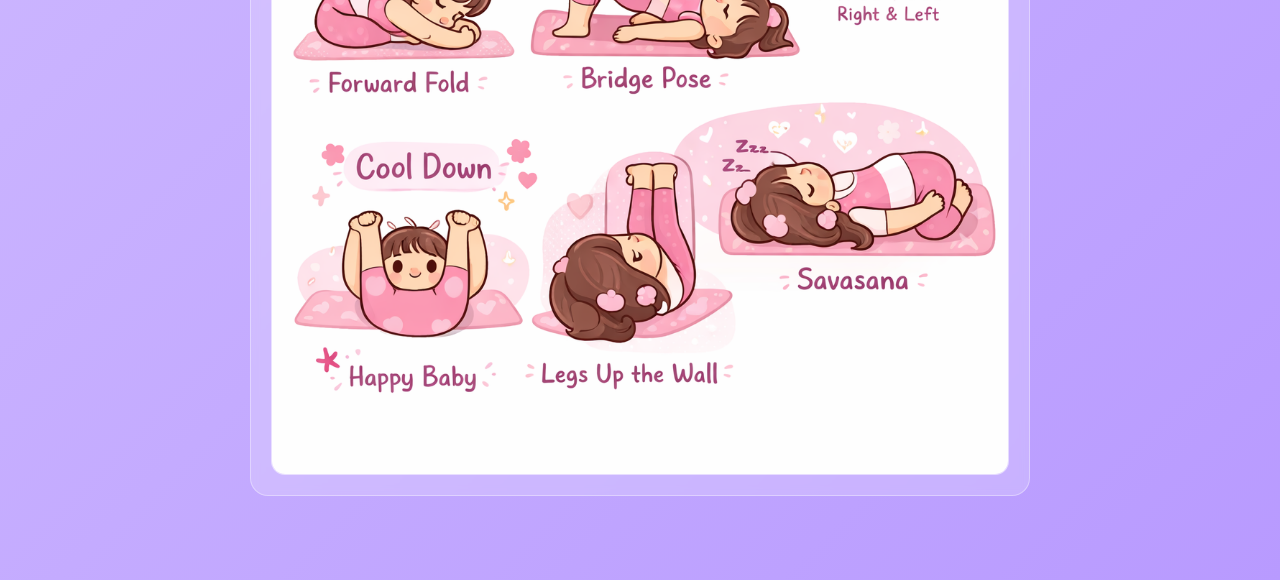
<file: Halle'sfolder/html/yoga.html>
<!DOCTYPE html>
<html lang="en">
<head>
    <meta charset="UTF-8">
    <meta name="viewport" content="width=device-width, initial-scale=1.0">
    <title>Yoga</title>
    <link rel="preconnect" href="https://fonts.googleapis.com">
    <link rel="preconnect" href="https://fonts.gstatic.com" crossorigin>
    <link href="https://fonts.googleapis.com/css2?family=Pacifico&family=Quicksand:wght@500;700&display=swap" rel="stylesheet">
    <style>
        :root {
            --purple-1: #d9c8ff;
            --purple-2: #c9b2ff;
            --purple-3: #b89aff;
            --light-text: #3b2a57;
            --soft-card: rgba(255, 255, 255, 0.2);
        }

        * {
            box-sizing: border-box;
        }

        body {
            margin: 0;
            min-height: 100vh;
            padding: 32px 20px 70px;
            font-family: "Quicksand", sans-serif;
            color: var(--light-text);
            text-align: center;
            background:
                radial-gradient(circle at 12% 12%, #efe7ff 0%, transparent 40%),
                radial-gradient(circle at 88% 20%, #d7c3ff 0%, transparent 36%),
                linear-gradient(135deg, var(--purple-1), var(--purple-2), var(--purple-3));
        }

        h1, h2 {
            margin-bottom: 8px;
            font-family: "Pacifico", cursive;
            letter-spacing: 0.5px;
        }

        h1 {
            font-size: 2rem;
        }

        h2 {
            font-size: 1.35rem;
        }

        p, a {
            font-size: 1rem;
        }

        li {
            font-size: 0.92rem;
            margin-bottom: 8px;
        }

        .site-tabs {
            margin: 0;
            display: flex;
            justify-content: flex-end;
            position: fixed;
            top: 16px;
            right: 20px;
            z-index: 100;
        }

        .menu-toggle {
            position: relative;
            display: inline-block;
            text-align: left;
        }

        .menu-toggle summary {
            list-style: none;
            cursor: pointer;
            display: inline-flex;
            align-items: center;
            justify-content: center;
            width: 52px;
            height: 52px;
            border-radius: 14px;
            border: 1px solid rgba(255, 255, 255, 0.45);
            background: rgba(255, 255, 255, 0.24);
            color: var(--light-text);
            font-size: 1.7rem;
            font-weight: 700;
            line-height: 1;
        }

        .menu-toggle summary::-webkit-details-marker {
            display: none;
        }

        .menu-links {
            position: absolute;
            top: 58px;
            right: 0;
            min-width: 270px;
            background: rgba(255, 255, 255, 0.26);
            border: 1px solid rgba(255, 255, 255, 0.48);
            border-radius: 14px;
            padding: 10px;
            box-shadow: 0 12px 24px rgba(90, 17, 61, 0.22);
            z-index: 20;
        }

        .menu-links a {
            display: block;
            text-decoration: none;
            color: var(--light-text);
            font-weight: 700;
            padding: 8px 10px;
            border-radius: 10px;
        }

        .menu-links a:hover {
            background: rgba(255, 255, 255, 0.35);
        }

        .menu-toggle[open] summary {
            background: rgba(255, 255, 255, 0.88);
        }

        .menu-toggle[open] .menu-links {
            background: rgba(255, 255, 255, 0.92);
            border: 1px solid rgba(255, 255, 255, 0.95);
        }

        .workout-section {
            max-width: 780px;
            background: var(--soft-card);
            border: 1px solid rgba(255, 255, 255, 0.36);
            border-radius: 18px;
            padding: 16px 20px;
            margin: 0 auto 14px;
            backdrop-filter: blur(4px);
        }

        ul {
            margin: 10px 0 0;
            padding-left: 0;
            list-style: none;
        }

        .pose-image {
            width: 100%;
            border-radius: 14px;
            border: 1px solid rgba(255, 255, 255, 0.42);
            background: rgba(255, 255, 255, 0.2);
        }
    </style>
</head>
<body>
    <nav class="site-tabs">
        <details class="menu-toggle">
            <summary aria-label="Open site navigation menu">☰</summary>
            <div class="menu-links">
                <a href="../index.html">Home</a>
                <a href="gym-excercises.html">Gym Excercises</a>
                <a href="yoga.html">Yoga</a>
                <a href="pilates.html">Pilates</a>
                <a href="cute-fits.html">Cute Fits</a>
                <a href="gym-workout-performance.html">Gym Workout Performance</a>
                <a href="abs.html">ABS</a>
            </div>
        </details>
    </nav>

    <section class="workout-section">
        <h1>Yoga Flow Workout</h1>

        <h2>Warm-Up (5 min)</h2>
        <ul>
            <li>Easy seated stretches</li>
            <li>Neck rolls</li>
            <li>Shoulder rolls</li>
        </ul>

        <h2>Yoga Flow Sequence</h2>
        <ul>
            <li>Cat-Cow Stretch - 5 breaths</li>
            <li>Downward Dog - 5 breaths</li>
            <li>Warrior I (Right & Left) - 5 breaths each side</li>
            <li>Warrior II (Right & Left) - 5 breaths each side</li>
            <li>Triangle Pose (Right & Left) - 5 breaths each side</li>
            <li>Tree Pose (Right & Left) - hold 20–30 seconds each</li>
            <li>Seated Forward Fold - 5 breaths</li>
            <li>Bridge Pose - 5–10 breaths</li>
            <li>Supine Twist (Right & Left) - 5 breaths each side</li>
        </ul>

        <h2>Cool Down (3–5 min)</h2>
        <ul>
            <li>Happy Baby Pose</li>
            <li>Legs up the wall (optional)</li>
            <li>Savasana - 2–5 minutes of deep breathing</li>
        </ul>

        <h2>Tips</h2>
        <ul>
            <li>Move with your breath.</li>
            <li>Focus on gentle stretches, don’t push beyond comfort.</li>
            <li>Relax and enjoy the flow.</li>
        </ul>
    </section>

    <section class="workout-section">
        <h2>Poses:</h2>
        <img class="pose-image" src="../assets/img/yoga-poses.png" alt="Yoga poses reference chart">
    </section>
</body>
</html>
</file>
